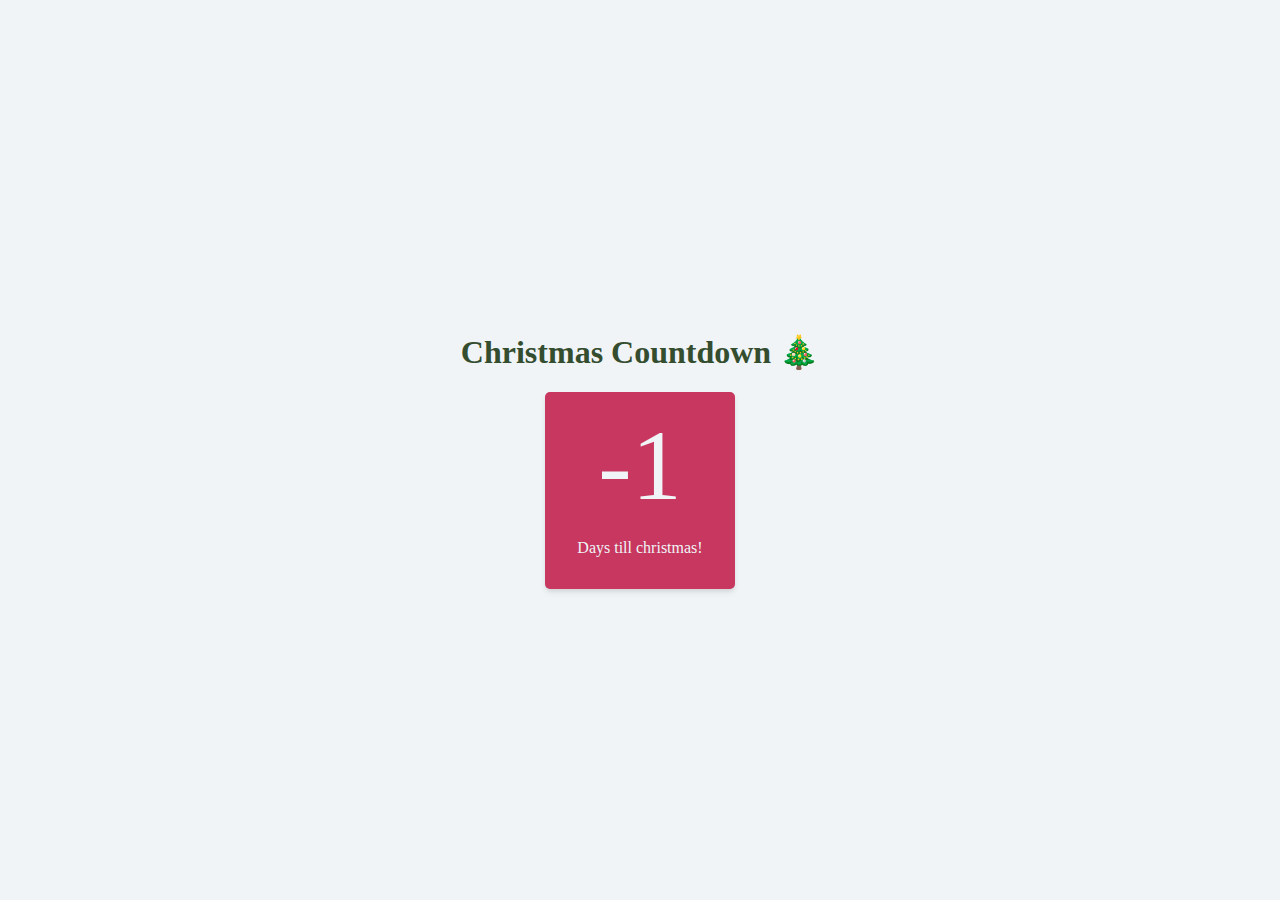
<file: day1/index.html>
<!DOCTYPE html>
<html lang="en">
<head>
    <meta charset="UTF-8">
    <meta http-equiv="X-UA-Compatible" content="IE=edge">
    <meta name="viewport" content="width=device-width, initial-scale=1.0">
    <link rel="stylesheet" href="style.css">
    <title>Document</title>
</head>
<body>
            <h1>Christmas Countdown 🎄</h1>

    <div class="container">
        <p id="countdown-display" class="countdown-display">-</p>
        <p class="countdown-text">Days till christmas!</p>
    </div>
    <script src="index.js"></script>
</body>
</html>
</file>
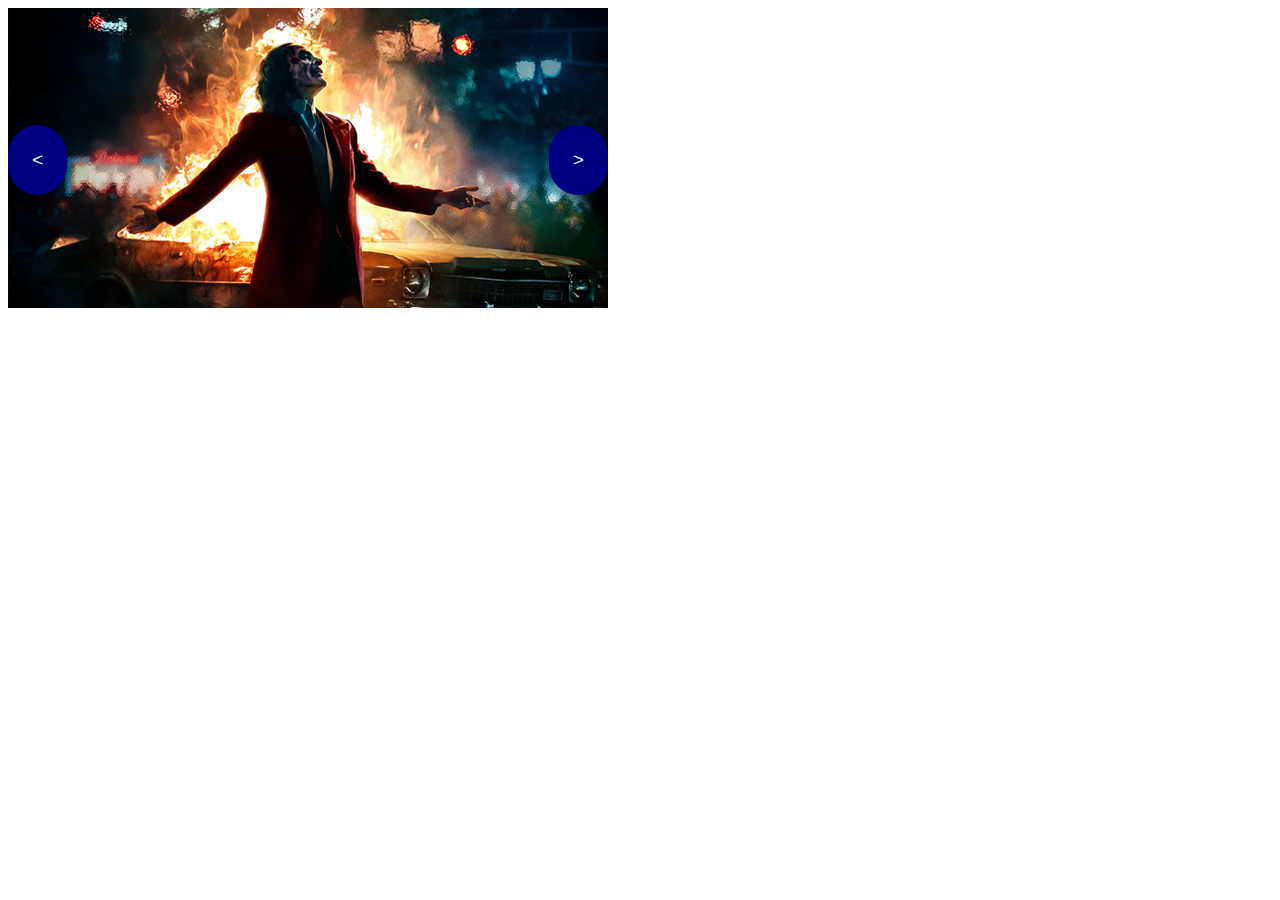
<file: day11/carousel-scratch/index.html>
<!DOCTYPE html>
<html lang="en">

<head>
    <meta charset="UTF-8">
    <meta http-equiv="X-UA-Compatible" content="IE=edge">
    <meta name="viewport" content="width=device-width, initial-scale=1.0">
    <link rel="stylesheet" href="style.css">
    <title>Carousel</title>
</head>

<body>
    <div class="carousel">
        <div class="carousel-item carousel-item-visible">
            <img src="images/1.jpg" alt="">
        </div>
        <div class="carousel-item">
            <img src="images/2.jpg" alt="">
        </div>
        <div class="carousel-item">
            <img src="images/3.jpg" alt="">
        </div>
        <div class="carousel-actions">
            <button id="carousel-button-prev" aria-label="Previous">
                < </button>
                    <button id="carousel-button-next" aria-label="Next"> > </button>
        </div>
    </div>
    <script src="index.js"></script>
</body>

</html>
</file>
<file: day1/style.css>
:root {
  --wine-red: #c7375f;
  --bright-red: #d42d2f;
  --dark-green: #344d2f;
  --light-green: #77a047;
  --gold: #fac57d;
  --snow: #f0f4f7;
}

html,
body {
  margin: 0;
  padding: 0;
}

body {
  display: flex;
  flex-direction: column;
  justify-content: center;
  align-items: center;
  height: 100vh;
  text-align: center;
  color: var(--dark-green);
  background: var(--snow);
}

.container {
  display: flex;
  flex-direction: column;
  background: var(--wine-red);
  color: var(--snow);
  padding: 1em 2em;
  border-radius: 5px;
  box-shadow: rgba(0, 0, 0, 0.1) 0px 4px 6px -1px,
    rgba(0, 0, 0, 0.06) 0px 2px 4px -1px;
}

.countdown-display {
  font-size: 100px;
  margin: 0;
}
</file>
<file: day11/carousel-scratch/style.css>
.carousel {
  max-width: 600px;
  position: relative;
}

.carousel-item,
.carousel-item-hidden {
  display: none;
}

img {
  width: 100%;
  max-width: 600px;
  height: auto;
}

.carousel-item-visible {
  display: block;
  animation: fadeVisibility 0.5s;
}

.carousel-actions {
  display: flex;
  width: 100%;
  justify-content: space-between;
  position: absolute;
  top: 50%;
  transform: translateY(-50%);
}

.carousel-button-prev {
  margin-left: 20px;
}

.carousel-button-next {
  margin-right: 20px;
}

button {
  padding: 1.5rem 1.5rem;
  border-radius: 50px;
  background: navy;
  color: whitesmoke;
  border: none;
  font-size: 1.2rem;
  cursor: pointer;
}

button:hover {
  color: #222;
  background: teal;
}

@keyframes fadeVisibility {
  0% {
    opacity: 0;
  }
  100% {
    opacity: 1;
  }
}
</file>
